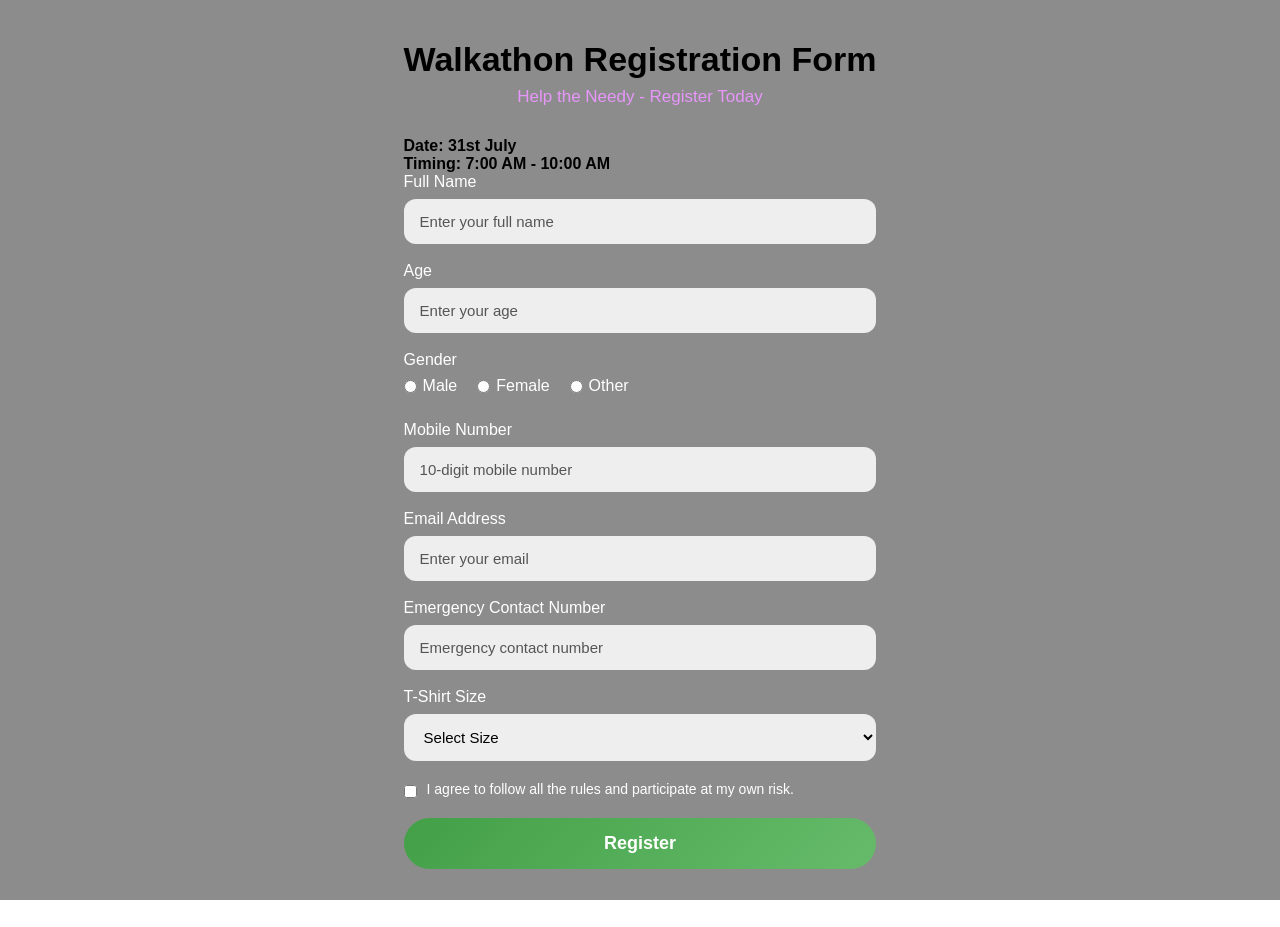
<file: index.html>
<!DOCTYPE html>
<html lang="en">
<head>
    <meta charset="UTF-8">
    <meta name="viewport" content="width=device-width, initial-scale=1.0">
    <title>Walkathon Registration Form</title>
    <link rel="stylesheet" href="style.css">
</head>

<body>

<div class="container">

    <h1>Walkathon Registration Form</h1>
    <p class="subtitle">Help the Needy - Register Today</p>
<div class="event-details">
    <b>Date: 31st July</b><br>
    <b>Timing: 7:00 AM - 10:00 AM</b>
</div>

    <form id="registrationForm">

        <div class="input-group">
            <label for="name">Full Name</label>
            <input type="text" id="name" placeholder="Enter your full name" required>
        </div>

        <div class="input-group">
            <label for="age">Age</label>
            <input type="number" id="age" placeholder="Enter your age" required>
        </div>

        <div class="input-group">
            <label>Gender</label>
            <div class="radio-group">
                <label><input type="radio" name="gender" value="Male" required> Male</label>
                <label><input type="radio" name="gender" value="Female"> Female</label>
                <label><input type="radio" name="gender" value="Other"> Other</label>
            </div>
        </div>

        <div class="input-group">
            <label for="phone">Mobile Number</label>
            <input type="tel" id="phone" placeholder="10-digit mobile number" required>
        </div>

        <div class="input-group">
            <label for="email">Email Address</label>
            <input type="email" id="email" placeholder="Enter your email" required>
        </div>

        
             <div class="input-group">
            <label for="emergency">Emergency Contact Number</label>
            <input type="tel" id="emergency" placeholder="Emergency contact number" required>
        </div>

        <div class="input-group">
            <label for="shirt">T-Shirt Size</label>
            <select id="shirt" required>
                <option value="">Select Size</option>
                <option>XS</option>
                <option>S</option>
                <option>M</option>
                <option>L</option>
                <option>XL</option>
                <option>XXL</option>
            </select>
        </div>

        <div class="checkbox">
            <input type="checkbox" id="agree" required>
            <label for="agree">
                I agree to follow all the rules and participate at my own risk.
            </label>
        </div>

        <button type="submit">Register</button>

    </form>

    <p id="message"></p>

</div>

<script src="script.js"></script>

</body>
</html>
</file>
<file: style.css>
*{
    margin:0;
    padding:0;
    box-sizing:border-box;
    font-family:'Poppins',sans-serif;
}

body{
    min-height:100vh;
    display:flex;
    justify-content:center;
    align-items:center;
    padding:40px;
    background:
    linear-gradient(rgba(0,0,0,.45),rgba(0,0,0,.45)),
    url("https://img.magnific.com/free-vector/people-running-activity_24908-55948.jpg?semt=ais_hybrid&w=740&q=80");
    background-size:cover;
    background-position:center;
    background-attachment:fixed;
}


h1{
    text-align:center;
    color:#ggf;
    font-size:34px;
    margin-bottom:8px;
}

.subtitle{
    text-align:center;
    color:#e796fa;
    margin-bottom:30px;
    font-size:17px;
}

.input-group{
    margin-bottom:18px;
}

.input-group label{
    display:block;
    margin-bottom:8px;
    color:white;
    font-weight:500;
}

input,
textarea,
select{
    width:100%;
    padding:14px 16px;
    border:none;
    outline:none;
    border-radius:12px;
    font-size:15px;
    background:rgba(255,255,255,.85);
    transition:.3s;
}

input:focus,
textarea:focus,
select:focus{
    background:#fff;
    box-shadow:0 0 12px rgba(76,175,80,.5);
}

textarea{
    resize:none;
}

.radio-group{
    display:flex;
    gap:20px;
    flex-wrap:wrap;
    color:white;
}

.radio-group label{
    display:flex;
    align-items:center;
    gap:6px;
    cursor:pointer;
}

.checkbox{
    display:flex;
    align-items:flex-start;
    gap:10px;
    margin:20px 0;
    color:white;
    font-size:14px;
}

.checkbox input{
    width:auto;
    margin-top:4px;
}

button{
    width:100%;
    padding:15px;
    border:none;
    border-radius:50px;
    background:linear-gradient(135deg,#43a047,#66bb6a);
    color:white;
    font-size:18px;
    font-weight:600;
    cursor:pointer;
    transition:.3s;
}

button:hover{
    transform:translateY(-3px);
    box-shadow:0 10px 25px rgba(67,160,71,.45);
}

button:active{
    transform:scale(.98);
}

#message{
    text-align:center;
    margin-top:18px;
    font-weight:600;
    color:#ggg;
}

::placeholder{
    color:#555;
}

@media(max-width:700px){

.container{
    padding:25px;
}

h1{
    font-size:28px;
}

.radio-group{
    flex-direction:column;
    gap:10px;
}

body{
    padding:20px;
}

}
</file>
